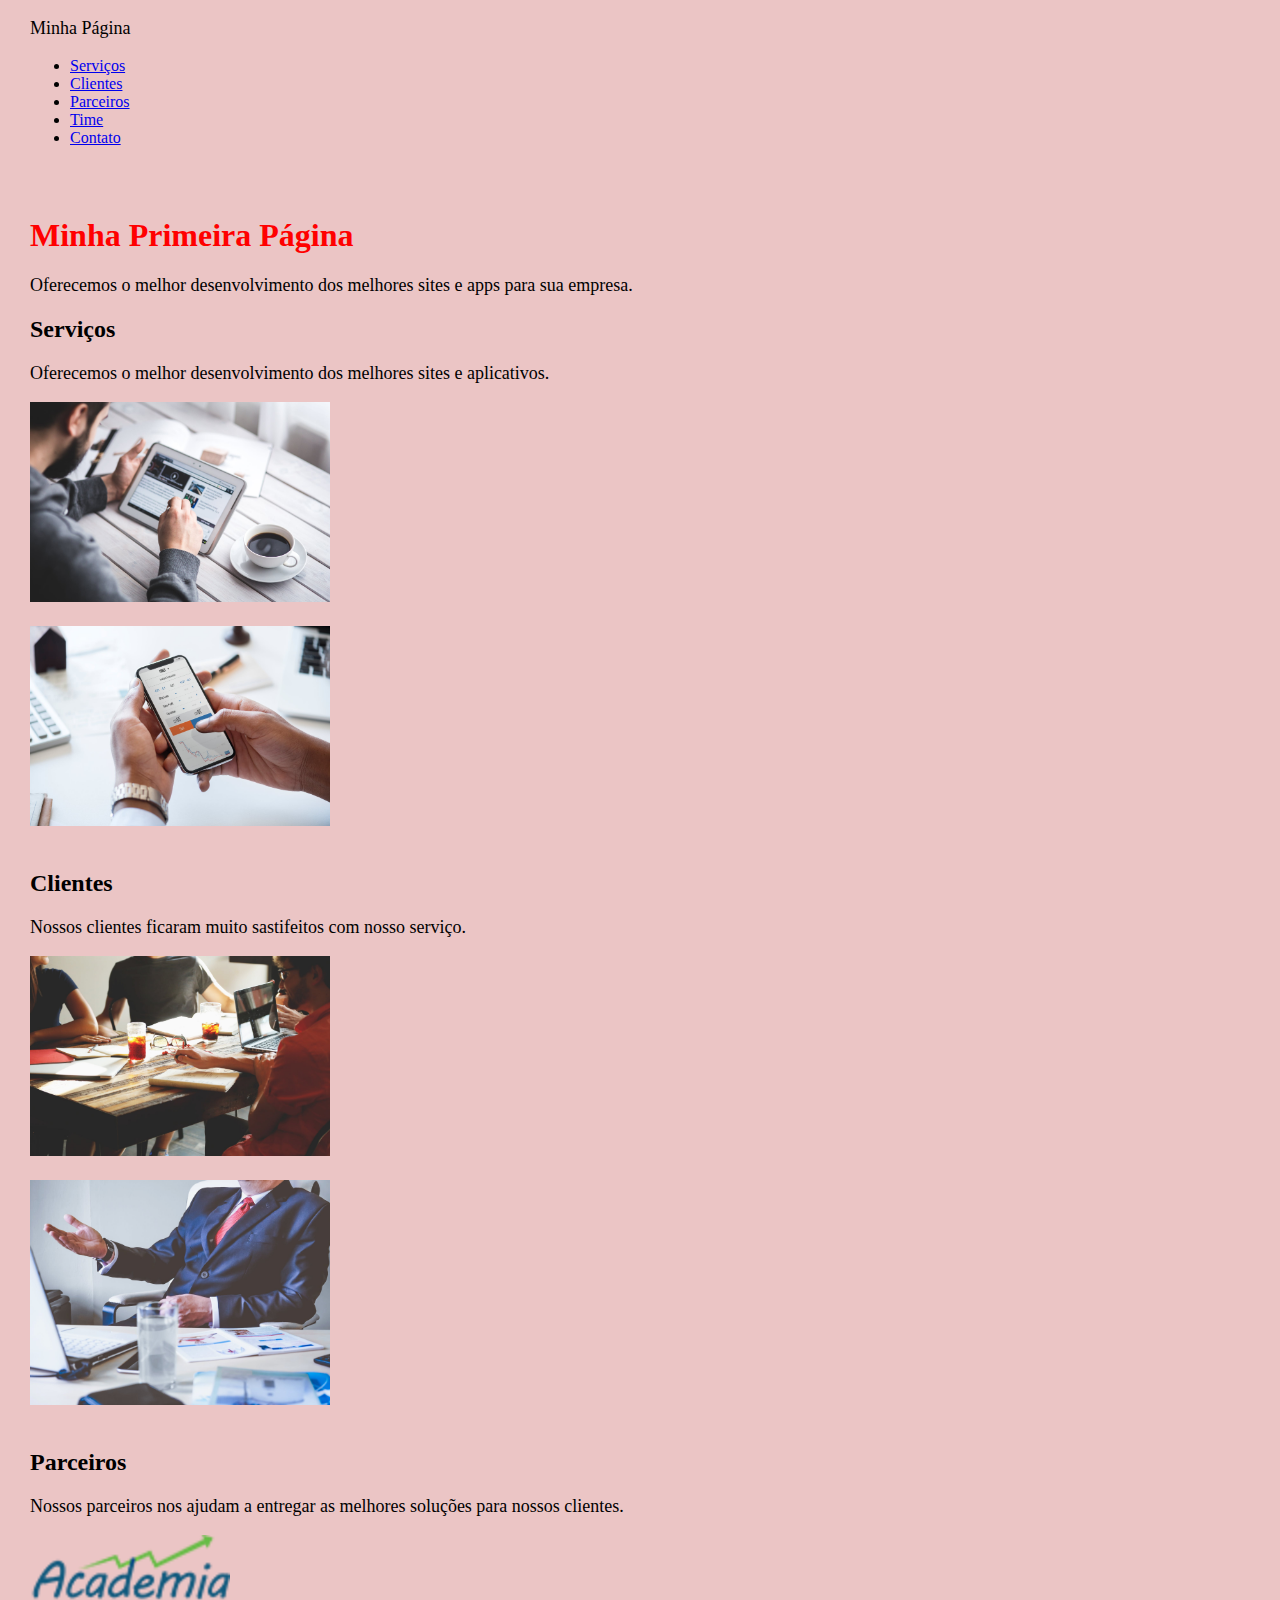
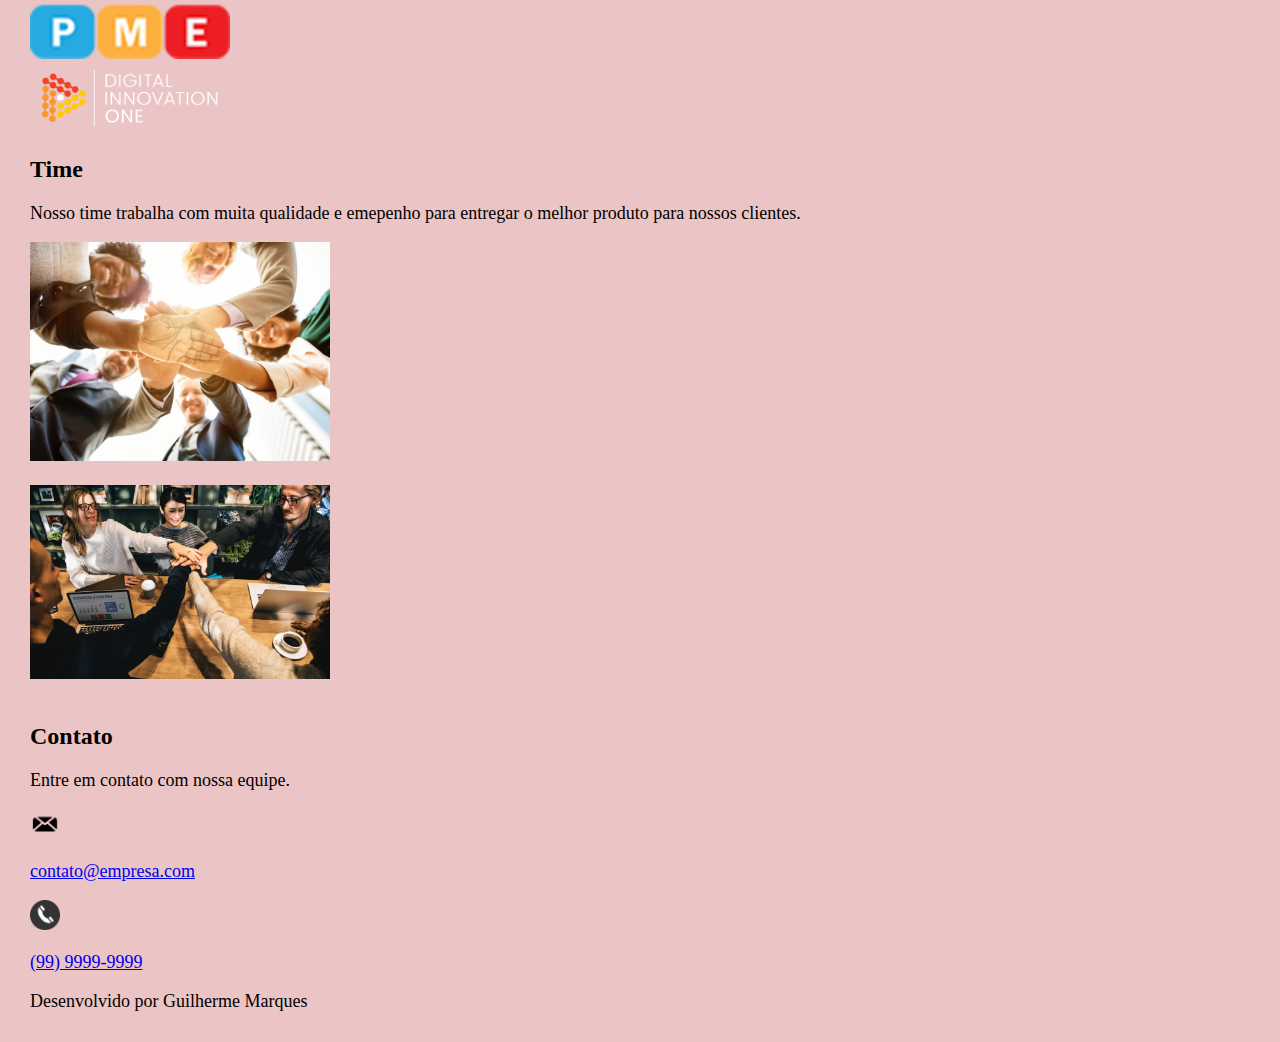
<file: index.html>
<!DOCTYPE html>
<html lang="pt-br">
<head>
    <meta charset="UTF-8">
    <meta name="viewport" content="width=device-width, initial-scale=1.0">
    <title>Document</title>
    <link rel="stylesheet" href="scripts/main.css">
</head>
<body>
    <nav>
        <p>Minha Página</p>
        <ul>
            <li><a href="#serviços">Serviços</a></li>
            <li><a href="#clientes">Clientes</a></li>
            <li><a href="#parceiros">Parceiros</a></li>
            <li><a href="#time">Time</a></li>
            <li><a href="#contato">Contato</a></li>
        </ul>
    </nav>

    <header>
        <h1>Minha Primeira Página</h1>
        <p>
            Oferecemos o melhor desenvolvimento dos melhores
            sites e apps para sua empresa. 
        </p>
    </header>

    <section id="serviços">
        <h2>Serviços</h2>
        <p>
            Oferecemos o melhor desenvolvimento 
            dos melhores sites e aplicativos.
        </p>
        <div>
            <img src="img/site.jpg" width="300px" class="img_padrao">
        </div> 

        <div>
            <img src="img/app.jpeg" width="300px" class="img_padrao">
        </div>
    </section>

    <section id="clientes">
        <h2>Clientes</h2>
        <p>
            Nossos clientes ficaram muito sastifeitos 
            com nosso serviço.
        </p>
        <div>
            <img src="img/cliente1.jpg" class="img_padrao">
        </div>

        <div>
            <img src="img/cliente2.jpg" class="img_padrao">
        </div>
    </section>

    <section id="parceiros">
        <h2>Parceiros</h2>
        <p>
            Nossos parceiros nos ajudam a entregar as
            melhores soluções para nossos clientes.
        </p>
        <div>
            <a href="http://academiapme.com.br/" target="_blanc"><img src="img/academiapme.png" class="parceiros"></a>
        </div>
        <div>
            <a href="https://digitalinnovation.one/" target="_blanc"><img src="img/digital_innovation_one.png" class="parceiros"></a>
        </div>
    </section>

    <section id="time">
        <h2>Time</h2>
        <p>
            Nosso time trabalha com muita qualidade e emepenho 
            para entregar o melhor produto para nossos clientes.
        </p>
        <div>
            <img src="img/time.jpeg" class="img_padrao">
        </div>
        <div>
            <img src="img/time2.jpeg" class="img_padrao">
        </div>
    </section>

    <section id="contato">
        <h2>Contato</h2>
        <p>
            Entre em contato com nossa equipe.
        </p>
        <div>
            <img src="img/email.png" class="logo">
            <a href="mailto:contato@empresa.com"><p>contato@empresa.com</p></a>
        </div>
        <div>
            <img src="img/fone.png" class="logo">
            <p><a href="tel:9999999999">(99) 9999-9999</a></p>
        </div>
    </section>

    <footer>
        <p>Desenvolvido por Guilherme Marques</p>
    </footer>
</body>
</html>
</file>
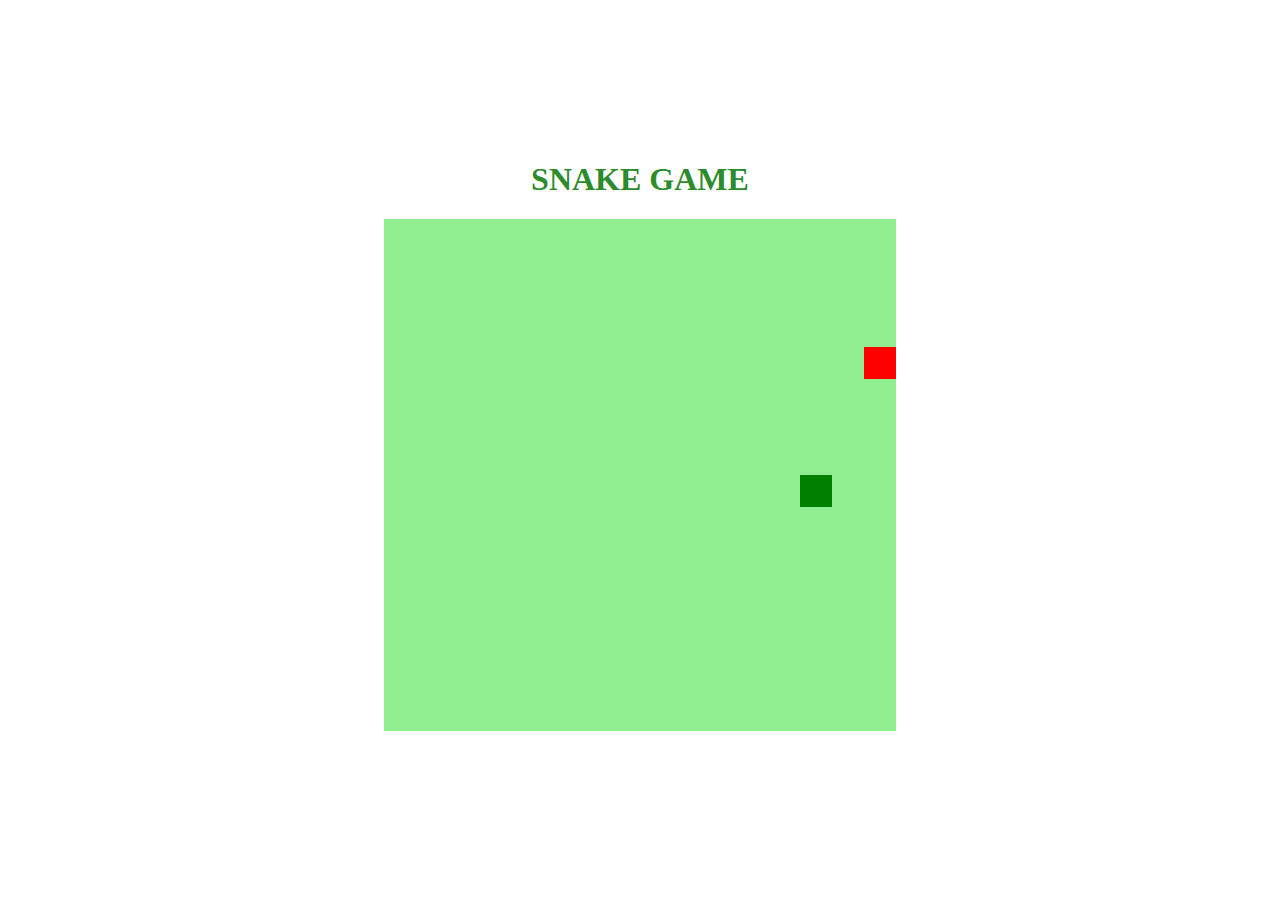
<file: Desafio-Recriando_Jogo_da_Cobrinha/index.html>
<!DOCTYPE html>
<html lang="pt-br">
<head>
    <meta charset="UTF-8">
    <meta name="viewport" content="width=device-width, initial-scale=1.0">
    <title>Snake Game</title>

    <link rel="stylesheet" href="style.css">
    <!--(defer) faz o javascript ser carregado no final!-->
    <script defer src="script.js"></script>
</head>
<body>
    <h1>SNAKE GAME</h1>
    <canvas id="snake" width="512" height="512"></canvas>
</body>
</html>
</file>
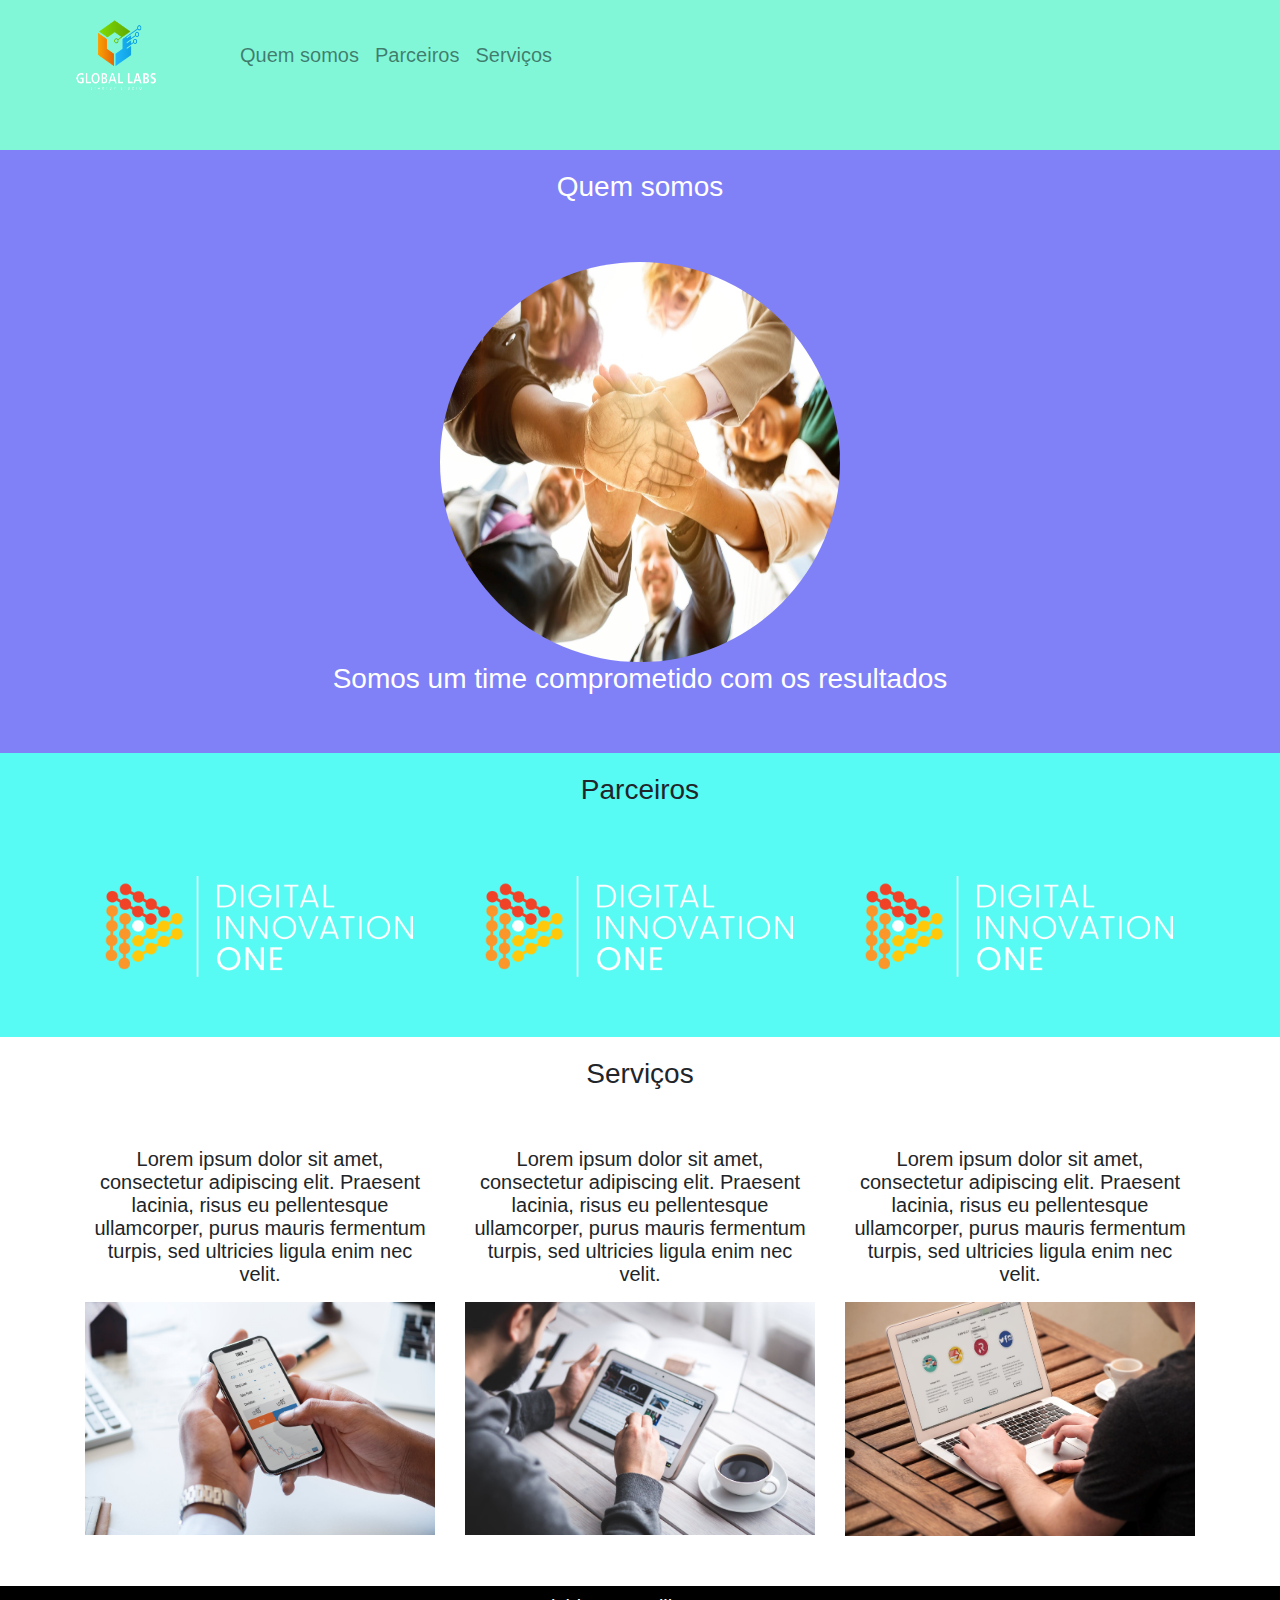
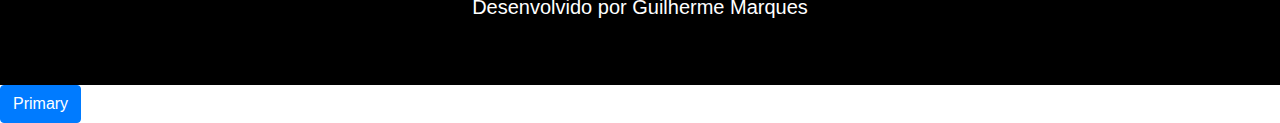
<file: Iniciando-Bootstrap/index.html>
<!DOCTYPE html>
<html lang="pt-br">
<head>
    <meta charset="UTF-8">
    <meta name="viewport" content="width=device-width, initial-scale=1.0">
    <title>Document</title>

    <link rel="stylesheet" href="bootstrap/css/bootstrap.min.css">
    <link rel="stylesheet" href="style/main.css">
</head>
<body>
    
    <nav class="navbar navbar-expand-lg navbar-light margin">
        <a class="navbar-brand" href="#">
            <img src="img/global_labs.png" width="200px" height="80px">
        </a>
        
        <div class="collapse navbar-collapse">
            <ul class="navbar-nav">
                <li class="nav-items">
                    <a class="nav-link" href="#quemsomos">Quem somos</a>
                </li>
                
                <li class="nav-items">
                    <a class="nav-link" href="#parceiros">Parceiros</a>
                </li>

                <li class="nav-items">
                    <a class="nav-link" href="#servicos">Serviços</a>
                </li>
            
            </ul>

        </div>
    </nav>    

    <section id="quemsomos">
        <div class="container-fluid quem-somos text-center margin">
            <h3 class="margin">Quem somos</h3>
            <img src="img/time.jpeg" class="rounded-circle" width="400px" height="400px">
            <h3>Somos um time comprometido com os resultados</h3>
        </div>
    </section>

    <section id="parceiros">
        <div class="container-fluid text-center margin parceiros">
            <h3 class="margin">Parceiros</h3>
            <div class="container">
                <div class="row">
                    <div class="col-lg-4 tamanho">
                        <img src="img/digital_innovation_one.png">
                    </div>

                    <div class="col-lg-4 tamanho">
                        <img src="img/digital_innovation_one.png">
                    </div>

                    <div class="col-lg-4 tamanho">
                        <img src="img/digital_innovation_one.png">
                    </div>
                </div>
            </div>
        </div>
    </section>

    <section id="servicos">
        <div class="container-fluid text-center margin servicos">
            <h3 class="margin">Serviços</h3>
            <div class="container">
                <div class="row">
                    <div class="col-lg-4">
                        <p>
                            Lorem ipsum dolor sit amet, consectetur adipiscing elit. Praesent lacinia, risus eu pellentesque ullamcorper, purus mauris fermentum turpis, sed ultricies ligula enim nec velit.
                        </p>
                        <img src="img/app.jpeg" width="100%">
                    </div>
                    <div class="col-lg-4">
                        <p>
                            Lorem ipsum dolor sit amet, consectetur adipiscing elit. Praesent lacinia, risus eu pellentesque ullamcorper, purus mauris fermentum turpis, sed ultricies ligula enim nec velit.
                        </p>
                        <img src="img/site.jpg" width="100%">
                    </div>
                    <div class="col-lg-4">
                        <p>
                            Lorem ipsum dolor sit amet, consectetur adipiscing elit. Praesent lacinia, risus eu pellentesque ullamcorper, purus mauris fermentum turpis, sed ultricies ligula enim nec velit.
                        </p>
                        <img src="img/site2.jpeg" width="100%">
                    </div>
                </div>
            </div>               
        </div>
    </section>

    <footer class="container-fluid text-center bg-footer margin">
        <p>Desenvolvido por Guilherme Marques</p>
    </footer>

    <button type="button" class="btn btn-primary">Primary</button>

</body>
</html>
</file>
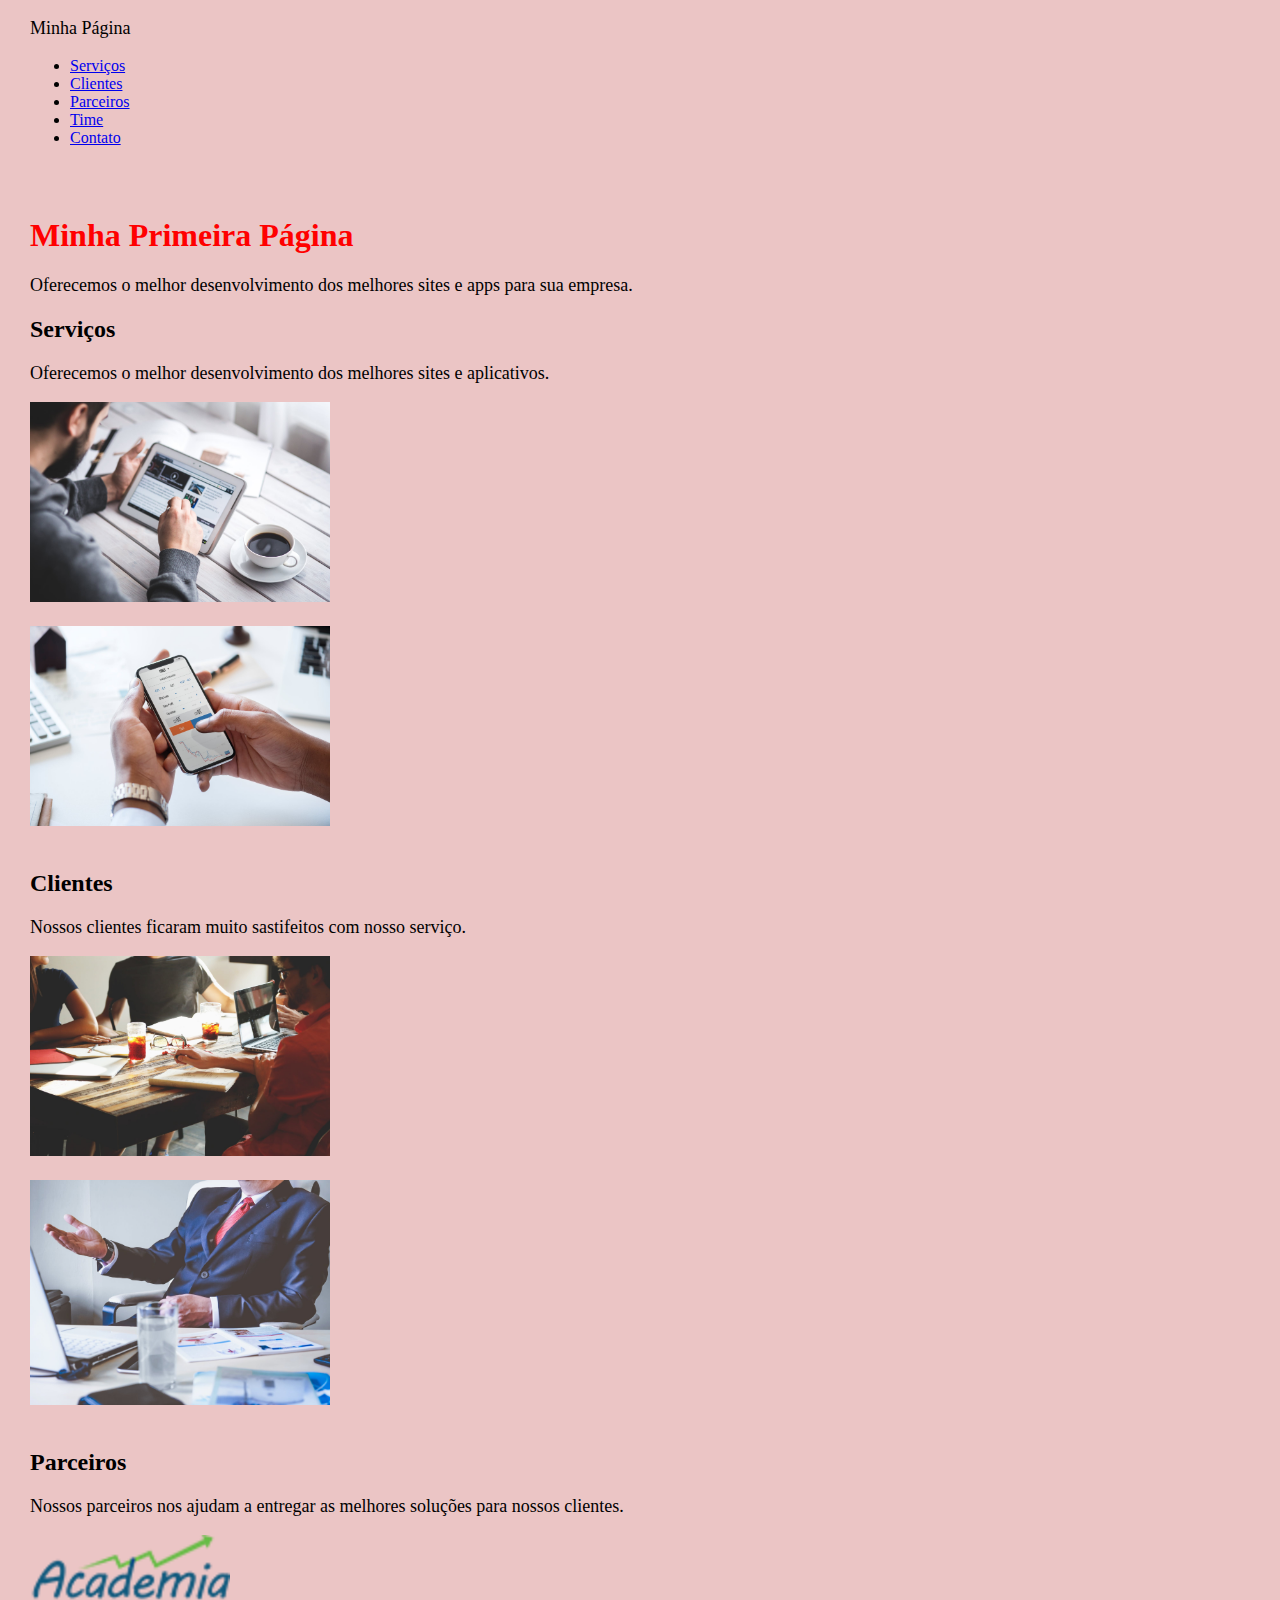
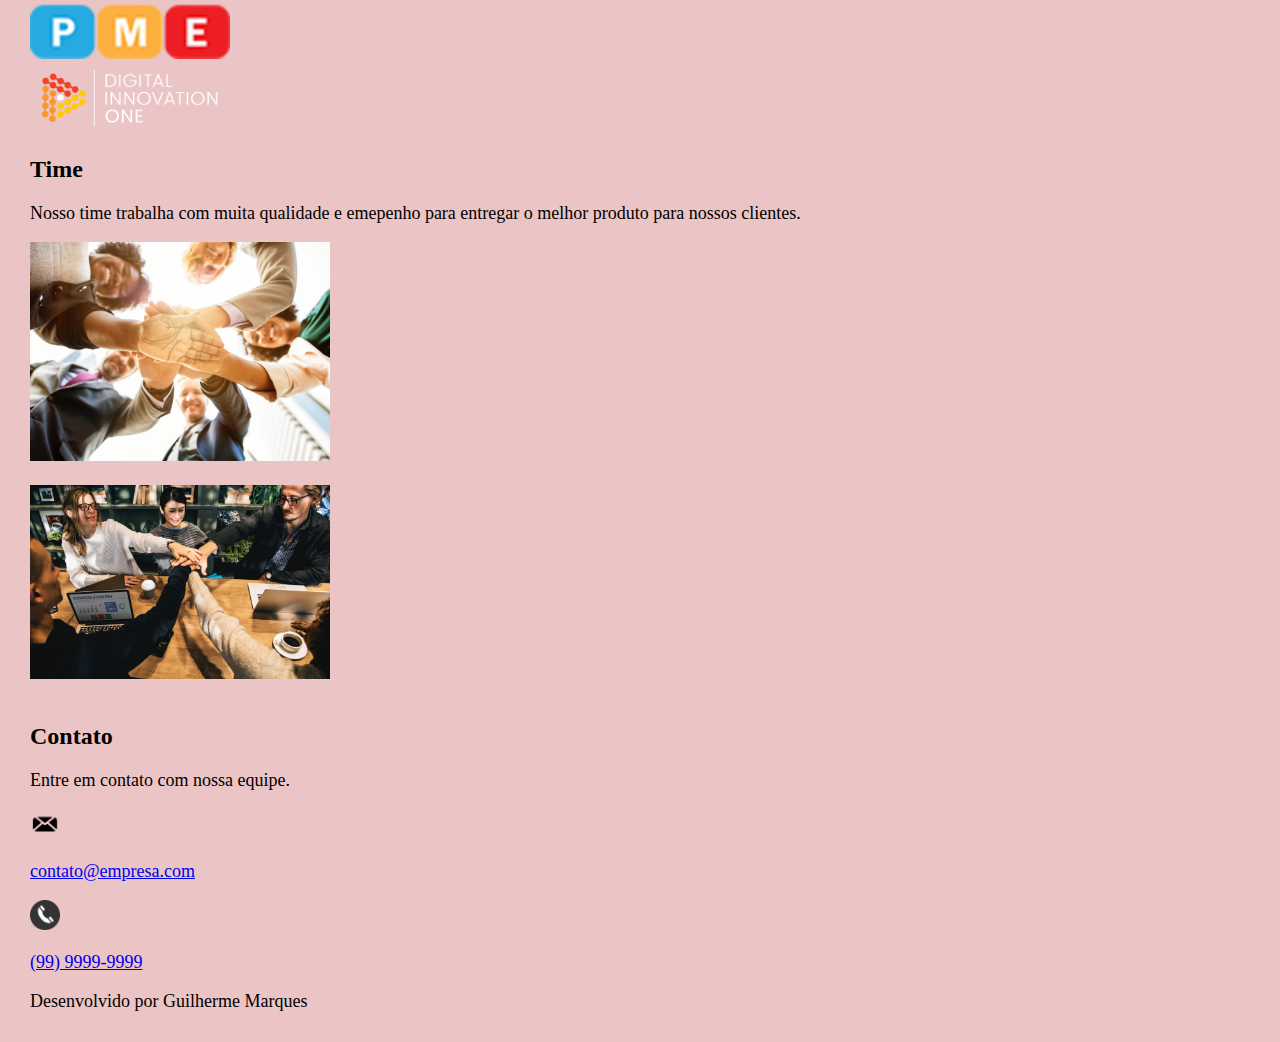
<file: Introdução-HTML-CSS/index.html>
<!DOCTYPE html>
<html lang="pt-br">
<head>
    <meta charset="UTF-8">
    <meta name="viewport" content="width=device-width, initial-scale=1.0">
    <title>Document</title>
    
    <link rel="stylesheet" href="style/main.css">
</head>
<body>
    <nav>
        <p>Minha Página</p>
        <ul>
            <li><a href="#serviços">Serviços</a></li>
            <li><a href="#clientes">Clientes</a></li>
            <li><a href="#parceiros">Parceiros</a></li>
            <li><a href="#time">Time</a></li>
            <li><a href="#contato">Contato</a></li>
        </ul>
    </nav>

    <header>
        <h1>Minha Primeira Página</h1>
        <p>
            Oferecemos o melhor desenvolvimento dos melhores
            sites e apps para sua empresa. 
        </p>
    </header>

    <section id="serviços">
        <h2>Serviços</h2>
        <p>
            Oferecemos o melhor desenvolvimento 
            dos melhores sites e aplicativos.
        </p>
        <div>
            <img src="img/site.jpg" width="300px" class="img_padrao">
        </div> 

        <div>
            <img src="img/app.jpeg" width="300px" class="img_padrao">
        </div>
    </section>

    <section id="clientes">
        <h2>Clientes</h2>
        <p>
            Nossos clientes ficaram muito sastifeitos 
            com nosso serviço.
        </p>
        <div>
            <img src="img/cliente1.jpg" class="img_padrao">
        </div>

        <div>
            <img src="img/cliente2.jpg" class="img_padrao">
        </div>
    </section>

    <section id="parceiros">
        <h2>Parceiros</h2>
        <p>
            Nossos parceiros nos ajudam a entregar as
            melhores soluções para nossos clientes.
        </p>
        <div>
            <a href="http://academiapme.com.br/" target="_blanc"><img src="img/academiapme.png" class="parceiros"></a>
        </div>
        <div>
            <a href="https://digitalinnovation.one/" target="_blanc"><img src="img/digital_innovation_one.png" class="parceiros"></a>
        </div>
    </section>

    <section id="time">
        <h2>Time</h2>
        <p>
            Nosso time trabalha com muita qualidade e emepenho 
            para entregar o melhor produto para nossos clientes.
        </p>
        <div>
            <img src="img/time.jpeg" class="img_padrao">
        </div>
        <div>
            <img src="img/time2.jpeg" class="img_padrao">
        </div>
    </section>

    <section id="contato">
        <h2>Contato</h2>
        <p>
            Entre em contato com nossa equipe.
        </p>
        <div>
            <img src="img/email.png" class="logo">
            <a href="mailto:contato@empresa.com"><p>contato@empresa.com</p></a>
        </div>
        <div>
            <img src="img/fone.png" class="logo">
            <p><a href="tel:9999999999">(99) 9999-9999</a></p>
        </div>
    </section>

    <footer>
        <p>Desenvolvido por Guilherme Marques</p>
    </footer>
</body>
</html>
</file>
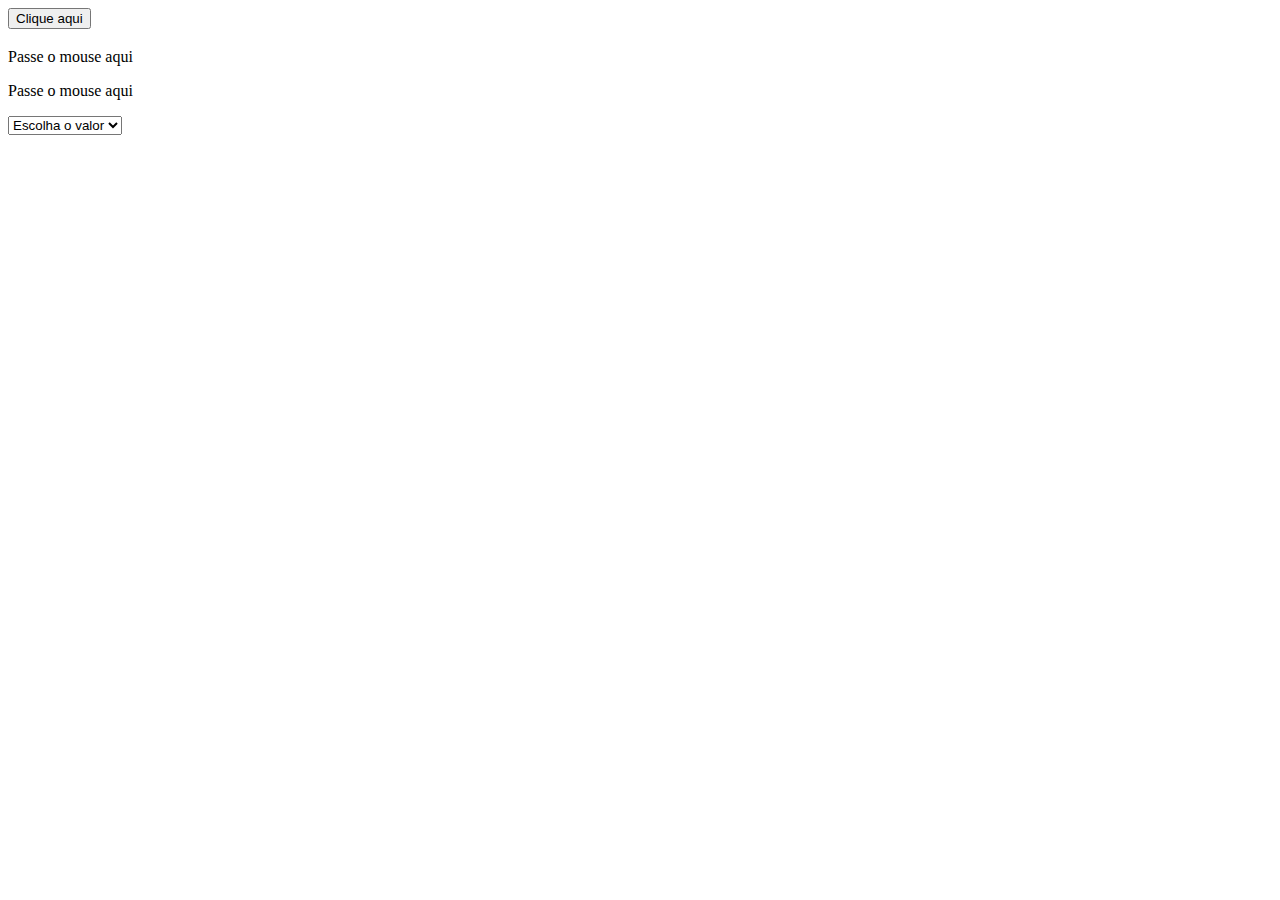
<file: Introdução-JavaScript/index.html>
<!DOCTYPE html>
<html lang="pt-br">
<head>
    <meta charset="UTF-8">
    <meta name="viewport" content="width=device-width, initial-scale=1.0">
    <title>Document</title>
</head>
<body onload="load()">
    <button type="button" onclick="clicou()">Clique aqui</button>
    <h3 id="agradecimento" onclick="redirecionar()"></h3>
    <p id="mousemove" onmouseover="trocar(this)" onmouseout="voltar(this)">Passe o mouse aqui</p>
    <p id="mousemove2" onmouseover="trocar(this)" onmouseout="voltar(this)">Passe o mouse aqui</p>

    <select name="" id="" onchange="change(this)">
        <option value="">Escolha o valor</option>
        <option value="1">Valor 1</option>
        <option value="2">Valor 2</option>
        <option value="3">Valor 3</option>
    </select>



    <script src="js/main.js"></script>
</body>
</html>
</file>
<file: scripts/main.css>
body{
    background: #EBC5C5;
    margin-left: 30px;
    margin-right: 200px;
}

header{
    margin-top: 70px;
}

h1{
    color: red;
    font-family: fantasy;
}

h2{
    font-family: fantasy;
}

p{
    font-size: 18px;
}

footer{
    margin-bottom: 30px;
}

.img_padrao{
    margin-bottom: 20px;
    width: 300px;
}

.parceiros{
    width: 200px;
}

.logo{
    width: 30px;
}
</file>
<file: Desafio-Recriando_Jogo_da_Cobrinha/style.css>
body{
    height: 95vh;
    width: 95;

    display: flex;
    justify-content: center;
    align-items: center;
    
    flex-direction: column;

    color: rgb(44, 139, 44);
    font-family: cursive;
}
</file>
<file: Iniciando-Bootstrap/style/main.css>
.navbar{
    background-color: #81F7D8;
}
body{
    font: 20px Arial, sans-serif;
}

.quem-somos{
    background-color: #8181F7;
    color: #ffffff;
}

.margin{
    padding-bottom: 50px;
    padding-top: 10px;
}

.parceiros{
    background-color: #58FAF4;
}

.tamanho img{
    width: 100%;
}

.bg-footer{
    background-color: black;
    color: white;
}
</file>
<file: Introdução-HTML-CSS/style/main.css>
body{
    background: #EBC5C5;
    margin-left: 30px;
    margin-right: 200px;
}

header{
    margin-top: 70px;
}

h1{
    color: red;
    font-family: fantasy;
}

h2{
    font-family: fantasy;
}

p{
    font-size: 18px;
}

footer{
    margin-bottom: 30px;
}

.img_padrao{
    margin-bottom: 20px;
    width: 300px;
}

.parceiros{
    width: 200px;
}

.logo{
    width: 30px;
}
</file>
